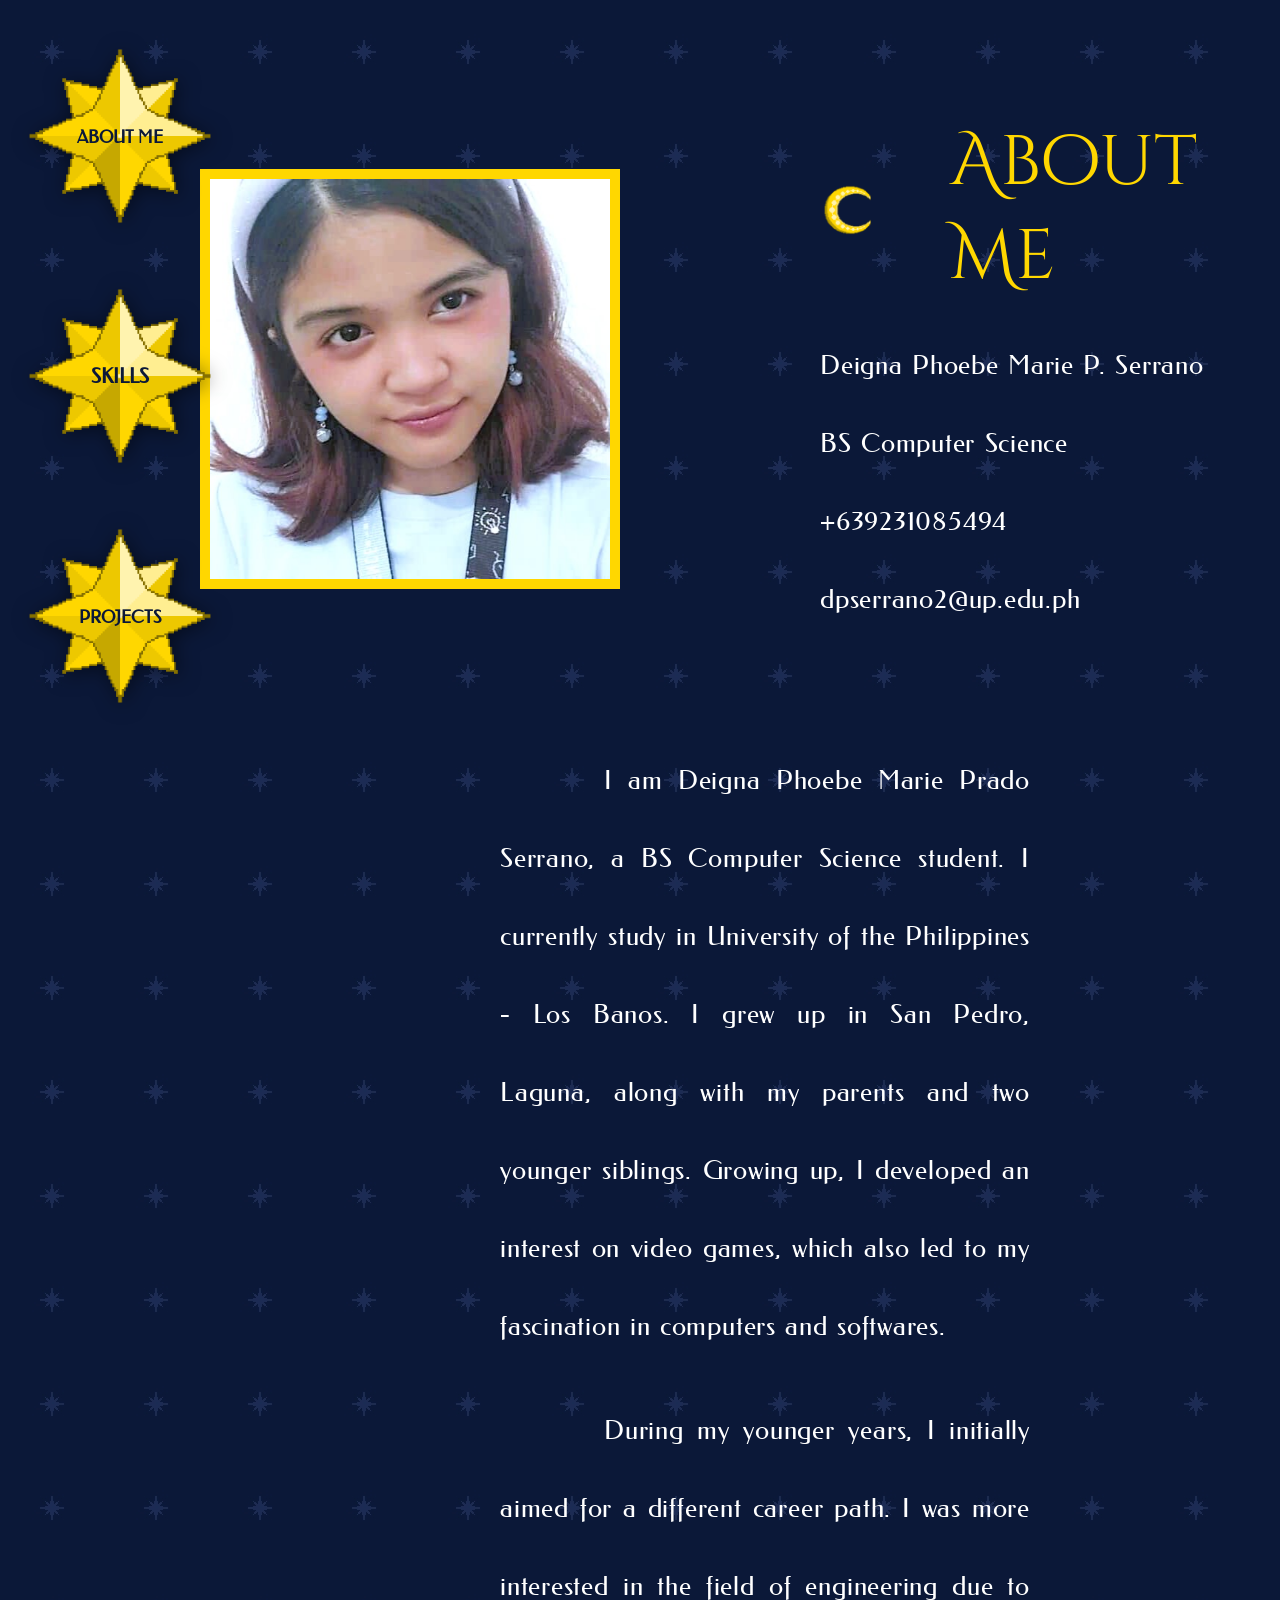
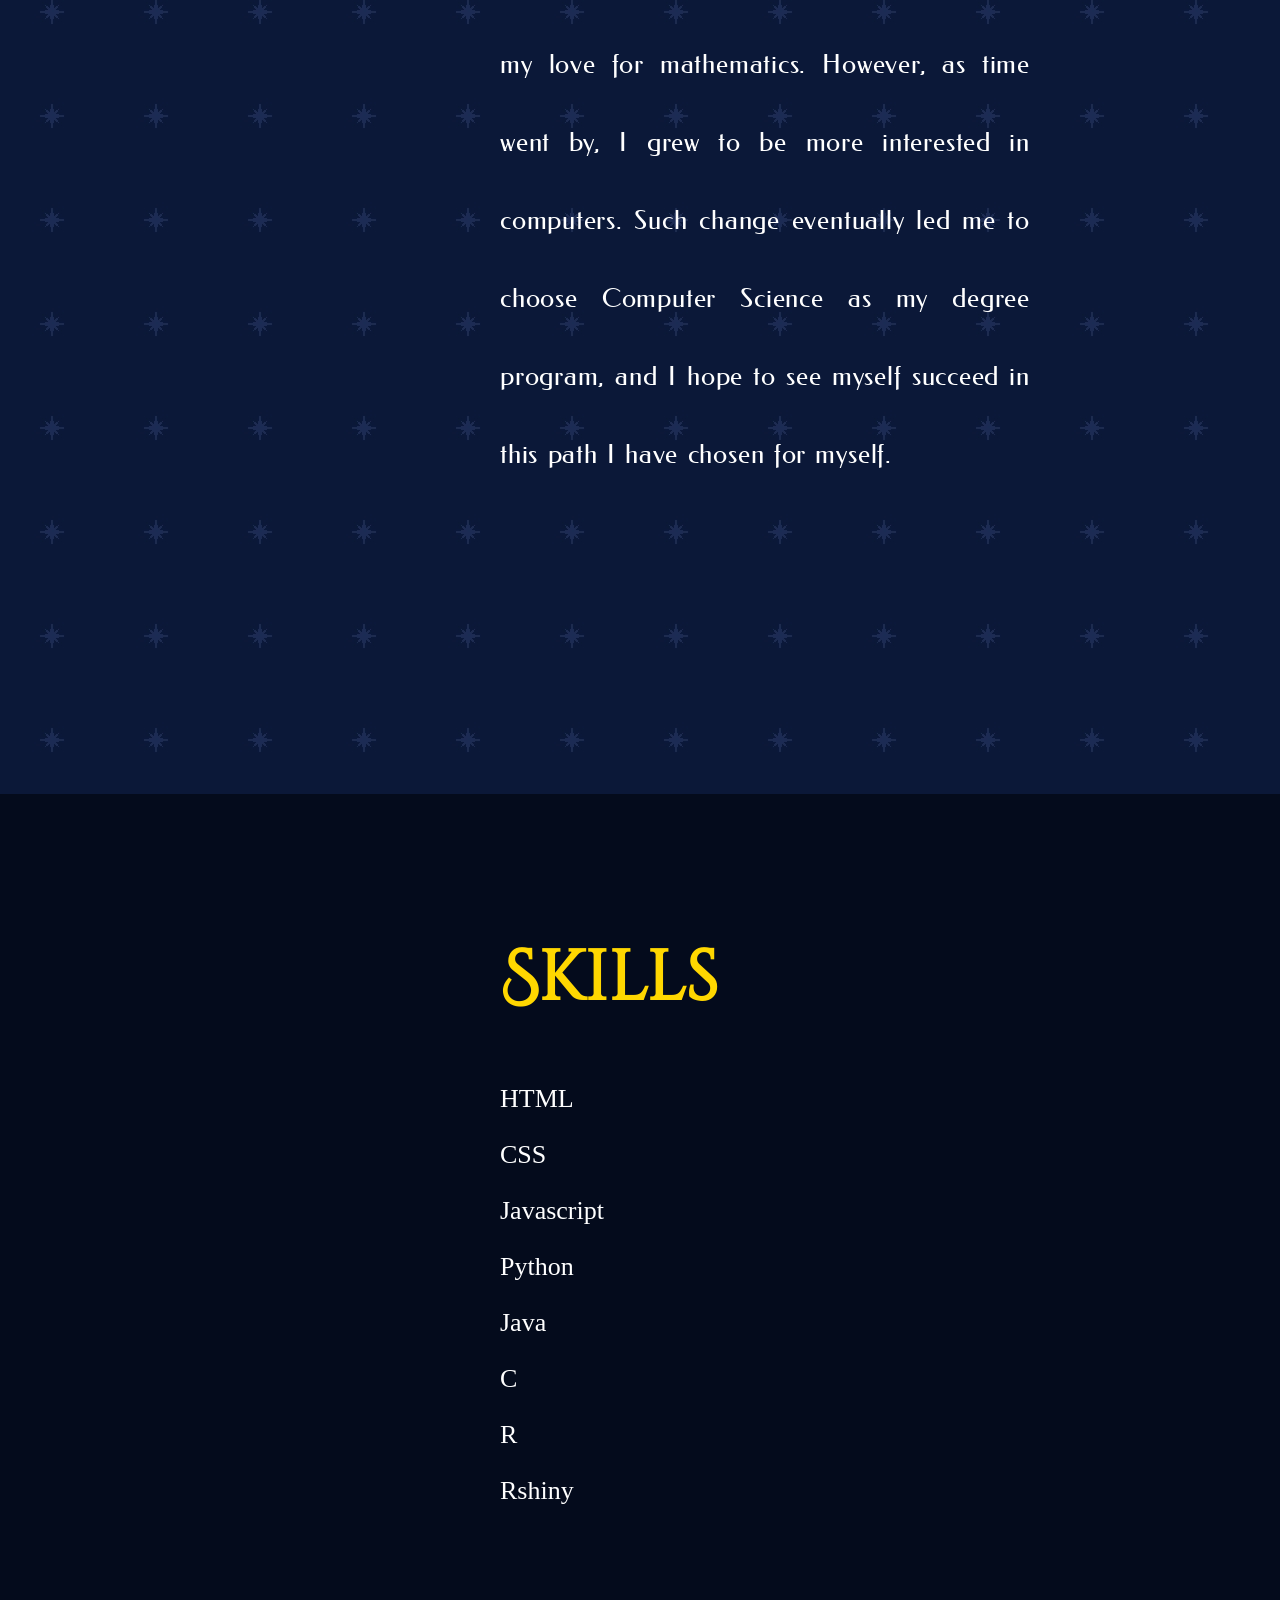
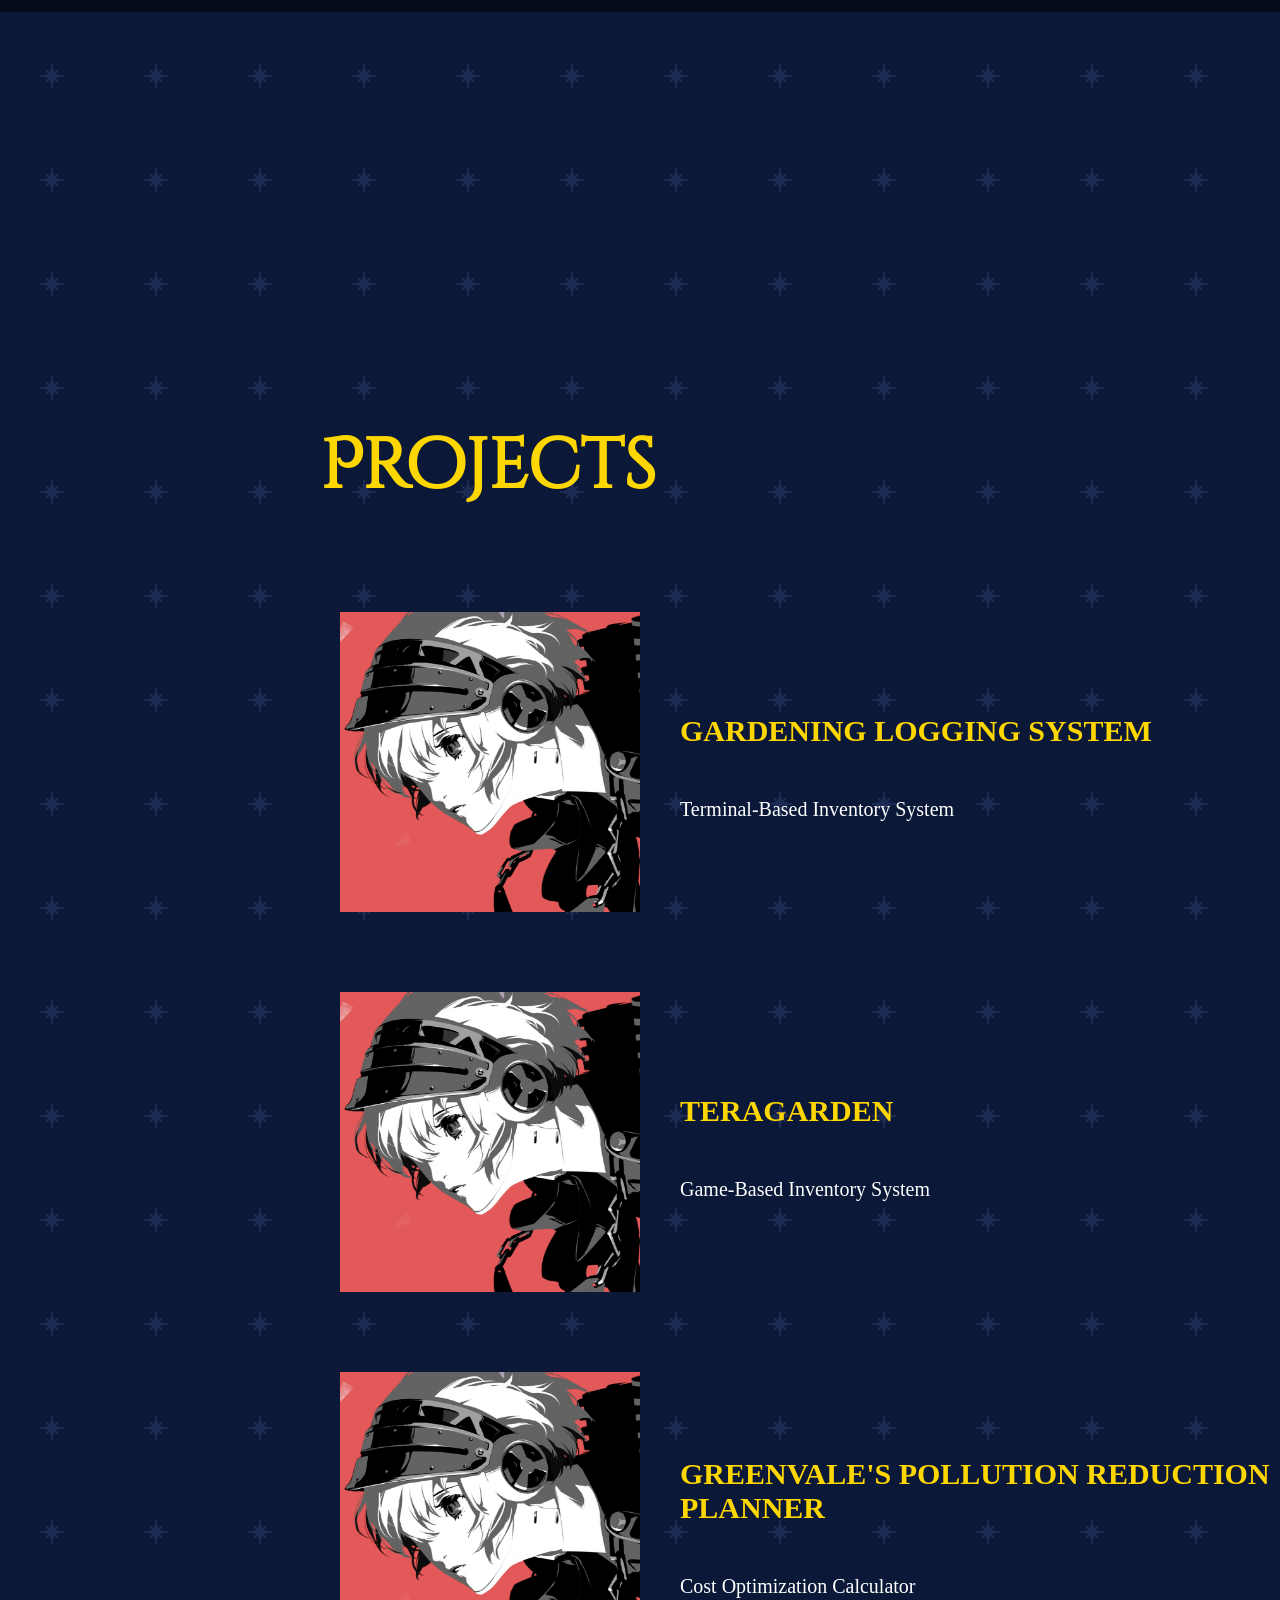
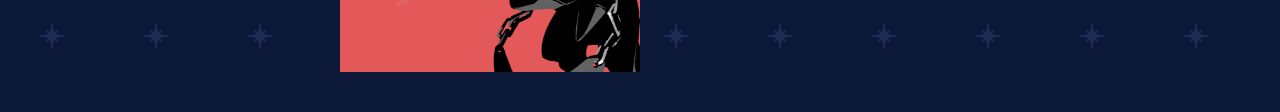
<file: index.html>
<!DOCTYPE html>

<html>
    <head>
        <title> PV's Portfolio</title>
        <link rel="stylesheet" href="style.css">
    </head>

    <body>
        <div id="navButtons">
            <a href="#aboutSec">
                <button type="button">
                    <img src="images/star-button.png" class="star-button">
                    <span class="buttonText">ABOUT ME</span>
                </button>
            </a>
            <a href="#skillsSec">
                <button type="button">
                    <img src="images/star-button.png" class="star-button">
                    <span class="buttonText" id="skillsText">SKILLS</span>
                </button>
            </a>
            <a href="#projectsSec">
                <button type="button">
                    <img src="images/star-button.png" class="star-button">
                    <span class="buttonText">PROJECTS</span>
                </button>
            </a>
        </div>


        <!--------------------------------------------------->
        <!-- About Me Section -->
        <section id="aboutSec">
            
            <!-- Header -->
            <div id="picContain">
                <img src="images/personal-photo.jpg" id="personalPic"> 
            </div>

            <!-- Information under "About Me"-->
            <div id="aboutInfo">
                <!-- Section Title-->
                <div id="aboutHeader">
                    <img src="images/moon-logo.png" id="logo">
                    <p id="aboutMe">
                        About Me
                    </p>
                </div>
                
                <!--------------------------------------->
                <!-- About Me: Information -->
                <div class="information">
                    <!-- Full Name -->
                    <p id="fullName">
                        Deigna Phoebe Marie P. Serrano
                    </p>
                    <!-- Degree Program -->
                    <p id="degProg">
                        BS Computer Science
                    </p>
                    <!-- Phone Number -->
                    <p id="phoneNum">
                        +639231085494
                    </p>
                    <!-- Email -->
                    <p id="email">
                        dpserrano2@up.edu.ph
                    </p>
                </div>
            </div>


        </section> <!-- //end of aboutSec-->

        <!--------------------------------------------------->
        <!-- Autobiography Section -->
        <p class="autobiography">
            I am Deigna Phoebe Marie Prado Serrano, a BS Computer Science student. I currently study in University of the Philippines - Los Banos. 
            I grew up in San Pedro, Laguna, along with my parents and two younger siblings. Growing up, I developed an interest on video games, which also led to my fascination in computers and softwares.
        </p>
        <p class="autobiography">
            During my younger years, I initially aimed for a different career path. I was more interested in the field of engineering due to my love for mathematics. However, as time went by,
            I grew to be more interested in computers. Such change eventually led me to choose Computer Science as my degree program, and I hope to see myself succeed in this path I have chosen for myself.
        </p>

        <!--------------------------------------------------->
        <!-- Skills Section -->
        <section id="skillsSec">
            <h1 id="skills">
                Skills
            </h1>
            <div id="skillsList"> 
                <div class="skill">
                    <p>HTML</p>
                </div>
                <div class="skill">
                    <p>CSS</p>
                </div>
                <div class="skill">
                    <p>Javascript</p>
                </div>
                <div class="skill">
                    <p>Python</p>
                </div>
                <div class="skill">
                    <p>Java</p>
                </div>
                <div class="skill">
                    <p>C</p>
                </div>
                <div class="skill">
                    <p>R</p>
                </div>
                <div class="skill">
                    <p>Rshiny</p>
                </div>
            </div>



        </section> <!-- //end of skillsSec div-->

        <!--------------------------------------------------->
        <!-- Projects -->
         <section id="projectsSec">
            <h1 id="projects">
                Projects
            </h1>

            <div id="projList">
                <!-- CMSC 12: GARDENING LOGGING SYSTEM -->
                <div id="gardeningProj">
                    <img src="images/logo.png" class="projImg">
                    <div id="gardeningProjText">
                        <p class="projTitle">
                            GARDENING LOGGING SYSTEM
                        </p>
                        <p class="projDesc">
                            Terminal-Based Inventory System
                        </p>  
                    </div>
    
                </div>

                <!-- CMSC 22: TERAGARDEN -->
                <div id="teragardenProj">
                    <img src="images/logo.png" class="projImg">
                    <div id="teragardenProjText">
                        <p class="projTitle">
                            TERAGARDEN
                        </p>
                        <p class="projDesc">
                            Game-Based Inventory System
                        </p>
                    </div>

                </div>


                <!-- CMSC 150: GREENVALE’S POLLUTION REDUCTION PLANNER -->
                <div id="greenvaleProj">
                    <img src="images/logo.png" class="projImg">
                    <div id="greenvaleProjText">
                        <p class="projTitle">
                            GREENVALE'S POLLUTION REDUCTION PLANNER
                        </p>
                        <p class="projDesc">
                            Cost Optimization Calculator
                        </p>
                    </div>

                </div>
            </div>


        </section> <!-- //end of projectsSec-->
    </body>
</html>
</file>
<file: style.css>
/*----------------------------------------------------*/
/* Font Face */
@font-face {
    font-family: "Cinzel-Static";
    src: url(font/CinzelDecorative-Regular.ttf);
    font-weight: normal;
    font-style: normal;
}

@font-face {
    font-family: "Federo";
    src: url(font/Federo-Regular.ttf);
    font-weight: normal;
    font-style: normal;
}

@font-face {
    font-family: "Cinzel-Bold";
    src: url(font/CinzelDecorative-Bold.ttf);
    font-weight: normal;
    font-style: normal;
}

/*----------------------------------------------------*/
/* Body */
body {
    margin: 0;
    padding: 0;
    background: url(images/bg.jpg);
    background-color: #0b1838;
    color: white;
}

html {
    scroll-behavior: smooth;
}

#navButtons {
    position: fixed;
    display: flex;
    flex-direction: column;
    justify-content: flex-start;
    padding-left: 20px;
    padding-top: 30px;
    gap: 40px;
}

#navButtons button {
    display: flex;
    align-items: center;
    justify-content: center;
    background: transparent;
    border: none;
    position: relative;
    width: 200px;
    height: 200px;
}

.star-button {
    width: 200px;
    height: 200px;
    filter: drop-shadow(2px 2px 10px rgba(0, 0, 0, 0.5));
    transition: transform 0.3s ease;
}

.star-button:hover{
    content: url(images/star-button2.png);
    transform: scale(1.2);
}


.buttonText {
    font-size: 17px;
    color: #0b1838;
    position: absolute;
    text-align: center;
    font-weight: bold;
    font-family: "Federo";
}

#skillsText {
    font-size: 20px;
}

/*----------------------------------------------------*/
/* About Me Section */
#aboutSec {
    display: flex;
    justify-self: center;
    justify-content: space-around;
    align-items: center;
    gap: 200px;
    margin-bottom: 90px;
    margin-top: 6px;
    padding-left: 200px;
}
#aboutMe {
    font-family: "Cinzel-Static";
    font-size: 70px;
    margin-left: 20px;
    color: #ffd700;
}
#aboutHeader {
    display: flex;
    flex-direction: row;
    align-items: center;
    justify-content: center;
    margin-bottom: -60px;
    margin-top: 40px;
}

.information {
    font-family: "Federo";
    font-size: 26px;
    justify-items: flex-start;
    line-height: 2;
    letter-spacing: 0.03em;
    word-spacing: 0.1em;

}

#logo {
    width: 60px;
    height: 60px; 
    margin-right: 50px;   
}

#personalPic {
    width: 400px;
    height: 400px;
    justify-self: center;
    margin-top: 100px auto 0 auto;
    border: 10px solid #ffd700;
}

#picContain {
    padding: 0;
    display: flex;
    justify-content: center;
    align-items: center; 
    margin-top: 100px;
    transition: transform 0.3s ease;
}

#picContain:hover {
    transform: scale(1.05);
}

#picContain:hover img {
    border-color: #f9ef62;
}

#aboutInfo {
    display: flex;
    flex-direction: column;
}

/*----------------------------------------------------*/
/* Autobiography Section */
.autobiography {
    display: flex;
    text-align: justify;
    flex-direction: column;
    align-items: center;
    padding-left: 500px;
    padding-right: 250px;
    font-family: "Federo";
    font-size: 26px;
    text-indent: 4em;
    line-height: 3;
    letter-spacing: 0.03em;
    word-spacing: 0.1em;
}


/*----------------------------------------------------*/
/* Skills Section */
#skillsSec {
    justify-content: center;
    justify-self: center;
    justify-items: flex-start;
    padding-top: 200px;
    background-color: #040b1c;
    padding: 80px 0;
    width: 100%;
    margin-top: 300px;
    scroll-margin-top: 10vh;
}

#skills {
    font-family: "Cinzel-Static";
    font-size: 70px;
    justify-self: flex-start;
    padding-left: 500px;
    color: #ffd700
}

#skillsList {
    flex-flow: row wrap;
    font-size: 26px;
    padding-left: 500px;
    word-spacing: 0.6em;
}

#skill {
    border: 2px solid #ffd700;
}

/*----------------------------------------------------*/
/* Projects Section */
#projectsSec {
    flex-direction: column;
    padding-top: 50px;
    justify-content: center;
    justify-self: center;
    width: 100%;
    margin-top: 300px;
}

#projList {
    justify-content: flex-start;
    padding-left: 300px;
    display: flex;
    flex-wrap: wrap;
}
#projects {
    font-family: "Cinzel-Static";
    font-size: 70px;
    margin-left: 20px;
    color: #ffd700;
    justify-self: flex-start;
    padding-left: 300px;
}

#gardeningProj,
#teragardenProj,
#greenvaleProj {
    display: flex;
    align-items: center;
}

#gardeningProjText,
#teragardenProjText,
#greenvaleProjText {
    display: flex;
    flex-direction: column;
}

.projImg {
    width: 300px;
    height: 300px;
    margin: 40px; 
    object-fit: cover;
}

.projTitle {
    font-weight: bold;
    font-size: 30px;
    color: #ffd700
}

.projDesc {
    font-size: 20px;
}
</file>
